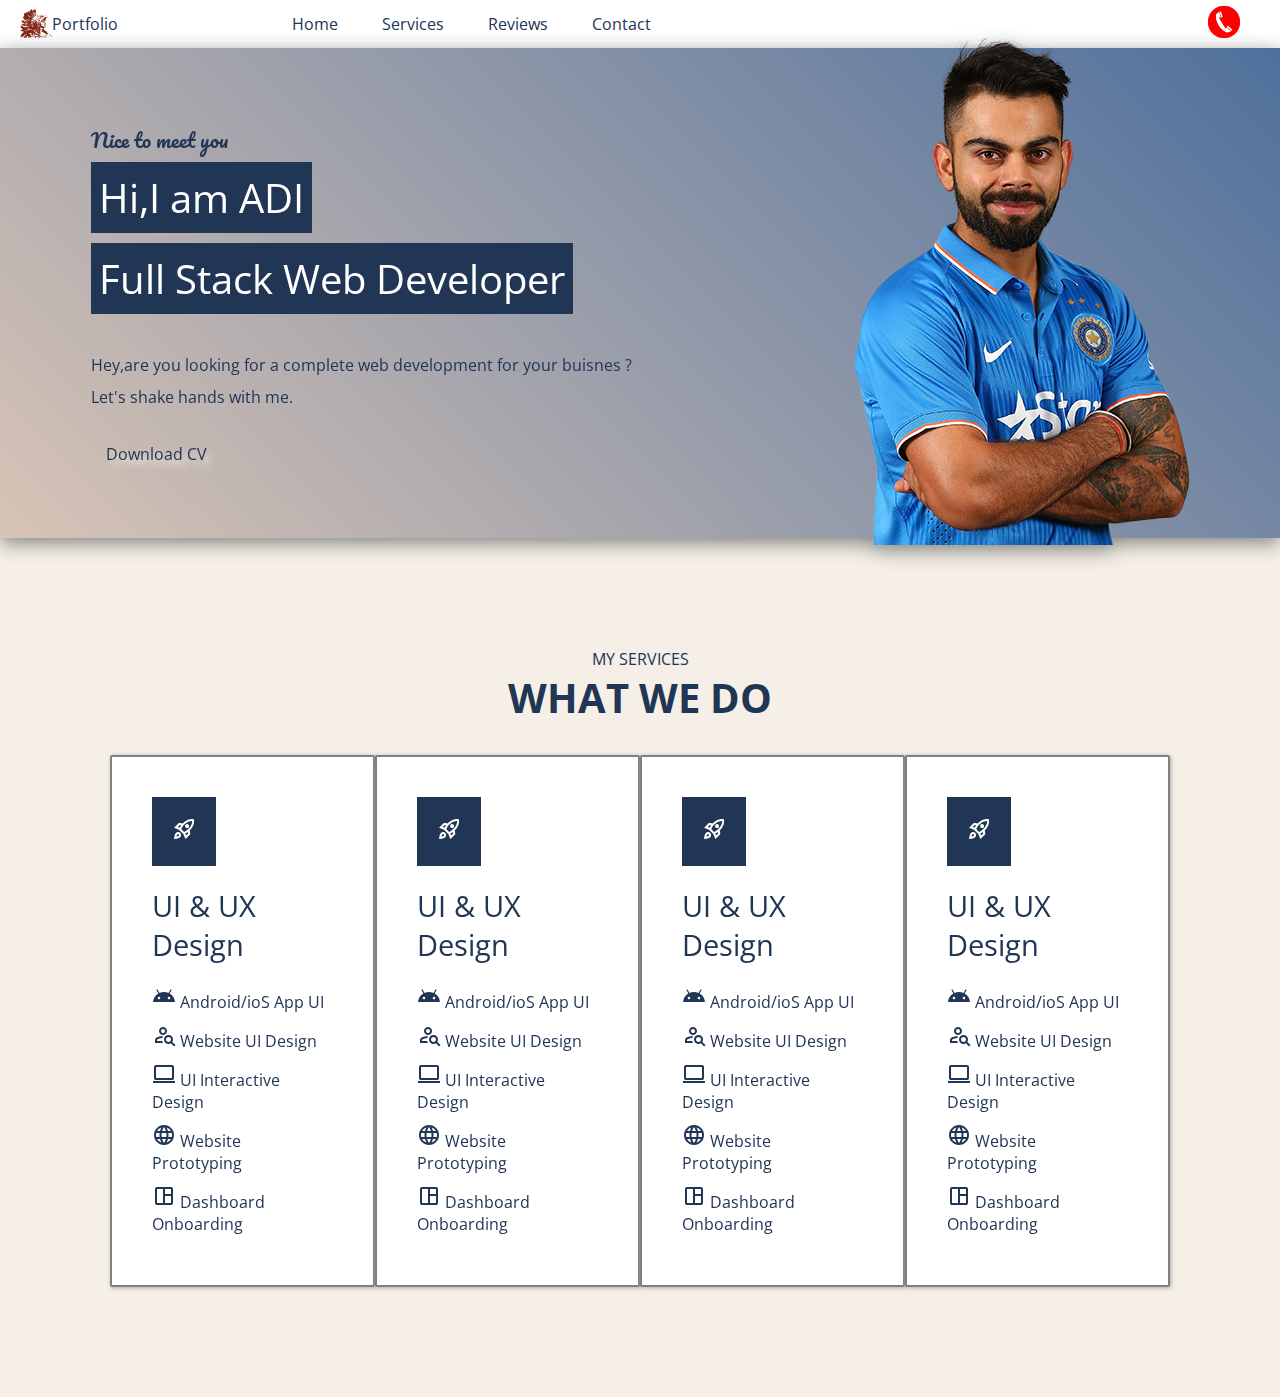
<file: index.html>
<!DOCTYPE html>
<html lang="en">
<head>
    
    <title>My Portfolio</title>
    <link rel="preconnect" href="https://fonts.googleapis.com">
    <link rel="preconnect" href="https://fonts.gstatic.com" crossorigin>
    <link href="https://fonts.googleapis.com/css2?family=Open+Sans:wght@600&display=swap" rel="stylesheet">
    <link href="https://fonts.googleapis.com/css2?family=Open+Sans:wght@600&family=Pacifico&display=swap"
        rel="stylesheet">
    <!--icons-->
    <link rel="stylesheet" href="https://fonts.googleapis.com/css2?family=Material+Symbols+Outlined:opsz,wght,FILL,GRAD@20..48,100..700,0..1,-50..200" />    
    <link rel="stylesheet" href="style8.css">
     <!--icons-->
    <link rel="stylesheet" href="https://fonts.googleapis.com/css2?family=Material+Symbols+Outlined:opsz,wght,FILL,GRAD@20..48,100..700,0..1,-50..200" />
     <!--andro icon--> 
    <link rel="stylesheet" href="https://fonts.googleapis.com/css2?family=Material+Symbols+Outlined:opsz,wght,FILL,GRAD@20..48,100..700,0..1,-50..200" />
    <!--dashboard-->
    <link rel="stylesheet" href="https://fonts.googleapis.com/css2?family=Material+Symbols+Outlined:opsz,wght,FILL,GRAD@20..48,100..700,0..1,-50..200" />
     <!--website-->
    <link rel="stylesheet" href="https://fonts.googleapis.com/css2?family=Material+Symbols+Outlined:opsz,wght,FILL,GRAD@20..48,100..700,0..1,-50..200" />
    
    <link rel="stylesheet" href="https://fonts.googleapis.com/css2?family=Material+Symbols+Outlined:opsz,wght,FILL,GRAD@20..48,100..700,0..1,-50..200" />
    <body>
    <div class = "navigation">
        <div class="logo">
        <img class="logoImage"src ="logo.png" alt="">
        <span class="logoTitle">Portfolio</span>
    </div>
        <div class="menuItem">
            <a href="#"><span class="menuItem">Home</span> </a>
            <a href="#"><span class="menuItem">Services</span> </a>
            <a href="#"><span class="menuItem">Reviews</span> </a>
            <a href="#"><span class="menuItem">Contact</span></a>
        </div>
        <div class="contact">
            <a class="contactbutton" href="#">
              <img class="contactImage" src="call.png" alt="">
            </a>
        </div>
     </div>
    <!--<h1>ADI</h1>
    <h3>A Full Stack Web Developer</h3>-->
    <div class="banner">
        <div class="bannerLeft">
            <div class ="greeting">
                Nice to meet you</div>
            <div class="title">
                <div class="titleSpan">
                Hi,I am ADI
                </div>
                <br>
                <div class="titleSpan">
                Full Stack Web Developer
                </div>
            </div>
            <div class="description">
                  Hey,are you looking for a complete web development
                  for your buisnes ?
                  <br>Let's shake hands with me.</br>
                </div>
            <div class ="ShowCV">
                <a href="#" class="ShowCVButton">
                    Download CV
                </a>
            </div>
        </div>
        <div class="bannerRight">
            <img class="bannerimage" src="pngaaa.com-8365341.png" alt="">
        </div>
</div>
        <div class="Services">
            <!-- Service Text HEADINGS-->
            <div class="servicetext">
                <!-- Service text sub-heading -->
               <div class="textSubheading">My Services</div>

                <!--Service text Heading-->
                <div class="textHeading">What we do</div>
            </div>

             <!--Service Cards-->
            <div class="serviceCards">
                 <div class = "serviceCard"> 
                    <div class="serviceicon"><span class="material-symbols-outlined">
                        rocket_launch
                        </span></div>
                    <div class="serviceTitle">UI & UX Design</div>
                    <div class="serviceFeatures">
                        <div class="serviceFeature">
                            <span class=" serviceFeatureIcon material-symbols-outlined">
                                android
                                </span>
                            <span class="serviceFeatureText">Android/ioS App UI</span>
                        </div>
                        <div class="serviceFeature">
                            <span class=" serviceFeatureIcon material-symbols-outlined">
                                person_search
                                </span>
                            <span class="serviceFeatureText">Website UI Design</span>
                        </div>
                        <div class="serviceFeature">
                            <span class=" serviceFeatureIcon material-symbols-outlined">
                                computer
                                </span>
                            <span class="serviceFeatureText">UI Interactive Design</span>
                        </div>
                        <div class="serviceFeature">
                            <span class=" serviceFeatureIcon material-symbols-outlined">
                                language
                                </span>
                            <span class="serviceFeatureText">Website Prototyping</span>
                        </div>
                        <div class="serviceFeature">
                            <span class="serviceFeatureIcon material-symbols-outlined">
                                space_dashboard
                                </span>
                            <span class="serviceFeatureText">Dashboard Onboarding</span>
                        </div>
                    </div>
                 </div>
                 <div class = "serviceCard">
                    <div class="serviceicon"><span class="material-symbols-outlined">
                        rocket_launch
                        </span></div>
                    <div class="serviceTitle">UI & UX Design</div>
                    <div class="serviceFeatures">
                        <div class="serviceFeature">
                            <span class=" serviceFeatureIcon material-symbols-outlined">
                                android
                                </span>
                            <span class="serviceFeatureText">Android/ioS App UI</span>
                        </div>
                        <div class="serviceFeature">
                            <span class=" serviceFeatureIcon material-symbols-outlined">
                                person_search
                                </span>
                            <span class="serviceFeatureText">Website UI Design</span>
                        </div>
                        <div class="serviceFeature">
                            <span class=" serviceFeatureIcon material-symbols-outlined">
                                computer
                                </span>
                            <span class="serviceFeatureText">UI Interactive Design</span>
                        </div>
                        <div class="serviceFeature">
                            <span class=" serviceFeatureIcon material-symbols-outlined">
                                language
                                </span>
                            <span class="serviceFeatureText">Website Prototyping</span>
                        </div>
                        <div class="serviceFeature">
                            <span class="serviceFeatureIcon material-symbols-outlined">
                                space_dashboard
                                </span>
                            <span class="serviceFeatureText">Dashboard Onboarding</span>
                        </div>
                    </div>
                 </div>
                 <div class = "serviceCard">
                    <div class="serviceicon"><span class="material-symbols-outlined">
                        rocket_launch
                        </span></div>
                    <div class="serviceTitle">UI & UX Design</div>
                    <div class="serviceFeatures">
                        <div class="serviceFeature">
                            <span class=" serviceFeatureIcon material-symbols-outlined">
                                android
                                </span>
                            <span class="serviceFeatureText">Android/ioS App UI</span>
                        </div>
                        <div class="serviceFeature">
                            <span class=" serviceFeatureIcon material-symbols-outlined">
                                person_search
                                </span>
                            <span class="serviceFeatureText">Website UI Design</span>
                        </div>
                        <div class="serviceFeature">
                            <span class=" serviceFeatureIcon material-symbols-outlined">
                                computer
                                </span>
                            <span class="serviceFeatureText">UI Interactive Design</span>
                        </div>
                        <div class="serviceFeature">
                            <span class=" serviceFeatureIcon material-symbols-outlined">
                                language
                                </span>
                            <span class="serviceFeatureText">Website Prototyping</span>
                        </div>
                        <div class="serviceFeature">
                            <span class="serviceFeatureIcon material-symbols-outlined">
                                space_dashboard
                                </span>
                            <span class="serviceFeatureText">Dashboard Onboarding</span>
                        </div>
                    </div>
                 </div>
                 <div class = "serviceCard">
                    <div class="serviceicon"><span class="material-symbols-outlined">
                        rocket_launch
                        </span></div>
                    <div class="serviceTitle">UI & UX Design</div>
                    <div class="serviceFeatures">
                        <div class="serviceFeature">
                            <span class=" serviceFeatureIcon material-symbols-outlined">
                                android
                                </span>
                            <span class="serviceFeatureText">Android/ioS App UI</span>
                        </div>
                        <div class="serviceFeature">
                            <span class=" serviceFeatureIcon material-symbols-outlined">
                                person_search
                                </span>
                            <span class="serviceFeatureText">Website UI Design</span>
                        </div>
                        <div class="serviceFeature">
                            <span class=" serviceFeatureIcon material-symbols-outlined">
                                computer
                                </span>
                            <span class="serviceFeatureText">UI Interactive Design</span>
                        </div>
                        <div class="serviceFeature">
                            <span class=" serviceFeatureIcon material-symbols-outlined">
                                language
                                </span>
                            <span class="serviceFeatureText">Website Prototyping</span>
                        </div>
                        <div class="serviceFeature">
                            <span class="serviceFeatureIcon material-symbols-outlined">
                                space_dashboard
                                </span>
                            <span class="serviceFeatureText">Dashboard Onboarding</span>
                        </div>
                    </div>
                 </div>
            </div>
        </div>
</body>
</html>
</file>
<file: style8.css>
/*Define the global*/
:root{
    --primaryColor:#213555;
    --backgroundColor:#F5EFE7;
    --primaryaccentcolor:#4F709C;
    --secondaryColor:#D8C4B6;
    --whiteColor:white;
    --blackColor:#222222;
    --primaryFont:'Open Sans', sans-serif;
    --cursiveFont:'pacifico',cursive;
    --navbarHeight:3rem;
}


/*Main CSS*/
body{
    background-color: var(--backgroundColor);
    color: var(--primaryColor);
    font-family: var(--primaryFont);
    margin-top: 0px;
    margin-left: 0px;
    margin-right: 0px;
}
a{
    text-decoration: none;
    color: var(--primaryColor);
} 
a:hover{
    color: var(--primaryaccentcolor);
}
.navigation{
    background-color: var(--whiteColor);
    height:var(--navbarHeight) ;
    display: flex;
    justify-content: space-around;
    align-items: center;
}

.logo{
    display: flex;
    height:2rem ; 
    padding-left:  20px;
    width: 12rem;
    align-items: center;
}
.logoImage{
    height: 2rem;
    float: left;
}
.contactImage{
    height:2rem ;
    padding: 8px 20px;
    margin-right: 20px;
}
.menuItem{
    flex-grow: 2;
}
.menuItem{
    margin-left: 40px;
}
/*banner image*/
.banner{
    display: flex;
    height:450px;
    background: linear-gradient(45deg,
    var(--secondaryColor),
    var(--primaryaccentcolor)
    ); /* backgroud-color: var(--secondaryColor)*/
    filter: drop-shadow(0px 5px 10px grey);
    justify-content: space-around;
    align-items: center;
    padding: 20px;
}

.bannerLeft{
    width: 50%;
}

.bannerImage{
    height:100px;
    border-radius: 50%;
}

.greeting{
    font-family: var(--cursiveFont);
    font-size: 1.25rem;
   /* background: linear-gradient(45deg,var(--secondaryColor),var(--primaryColor));*/
}
.title{
    font-size: 2.5rem;
    color: white;
}
.titleSpan{
    display: inline-block;
    background-color: var(--primaryColor);
    padding: 0.5rem;
    margin:5px 0px;
}
.description{
    margin: 30px 0px;
    line-height: 2rem;
}
.ShowCVButton{
    background-color: linear-gradient(white,rgb(205,205,205),rgb(215,215,215));
    padding: 10px 15px;
    border-radius: 5px;
    filter: drop-shadow(5px 5px 3px var(--backgroundColor));
}
.ShowCVButton:hover{
    background-color:linear-gradient(white,rgb(215,215,215));
}

/* Services Section*/
.Services{
    margin: 5rem ;
    padding: 30px;
}
.servicetext{
    text-align: center;
    text-transform: uppercase;
}
.textSubHeading{
     color: var(--primaryaccentcolor);
     letter-spacing: 0.6rem;
     font-size: 1.25rem;
}

.textHeading{
    font-size: 2.5rem;
    font-weight: bold;
}
.serviceCards{
    display: flex;
    margin-top: 30px;
    justify-content: space-around;
}

.serviceCard{
    background-color: white;
    border: 2px solid grey;
    border-radius: 2px;
    filter: drop-shadow(1px 1px 2px #aaaaaa);
    /* margin: 15px;*/
    padding:40px;
}
.serviceCard:hover{
    background-color: white;
    filter: drop-shadow(3px 3px 8px grey);
}
.serviceicon{
    background-color: var(--primaryColor);
    padding: 20px;
    color: white;
    display: inline-block;
    
}
.serviceTitle{
    font-size: 1.8rem;
    margin: 20px 0px;
}
.serviceFeature{
     font-size: 1rem;
     margin: 10px 0px;
}
.serviceFeatureIcon{
    font-size: 0.75rem;
}
</file>
